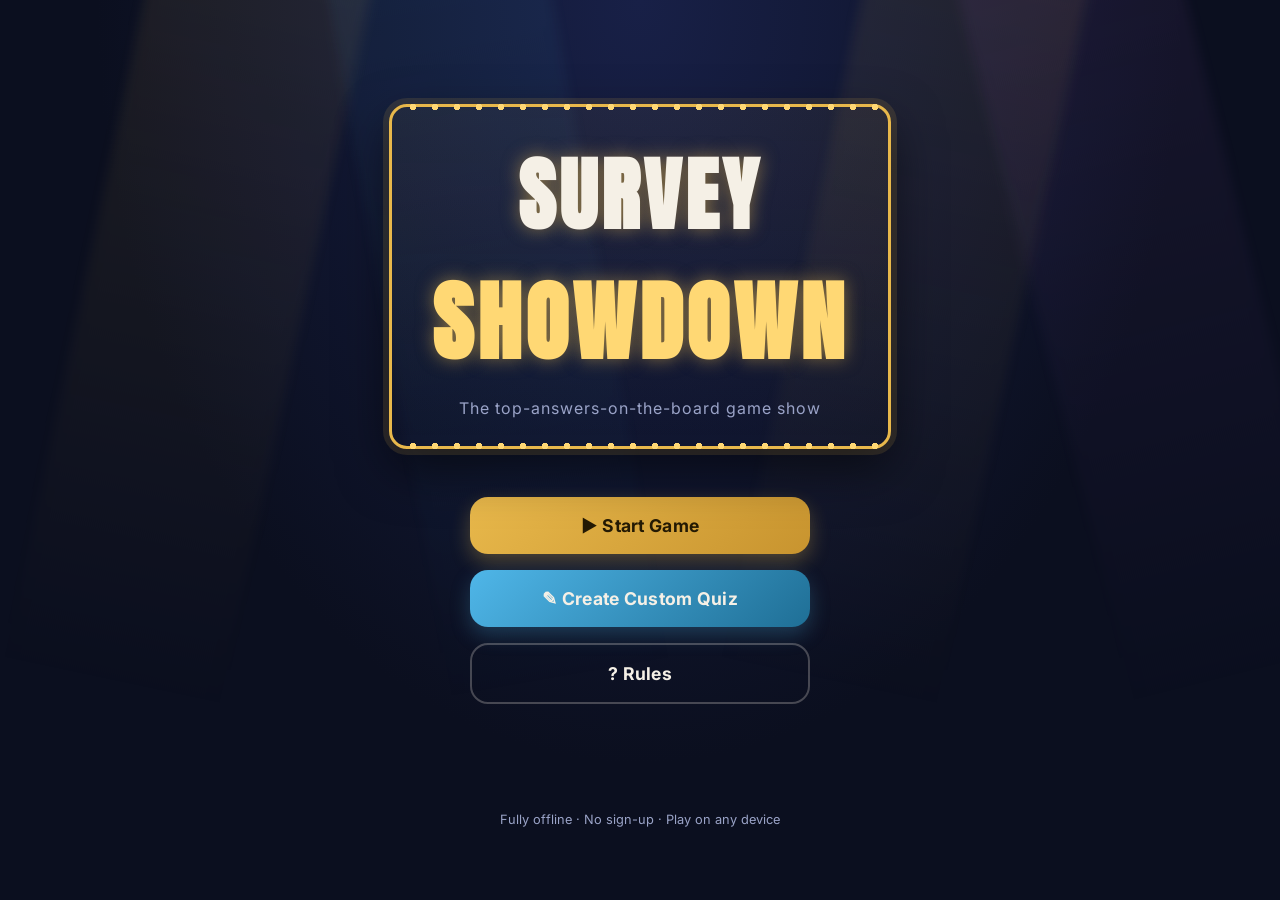
<file: index.html>
<!DOCTYPE html>
<html lang="en">
<head>
<meta charset="UTF-8" />
<meta name="viewport" content="width=device-width, initial-scale=1.0" />
<title>Survey Showdown Admin</title>

<!-- Google Fonts: condensed marquee display face + clean body face -->
<link rel="preconnect" href="https://fonts.googleapis.com">
<link href="https://fonts.googleapis.com/css2?family=Anton&family=Inter:wght@400;600;700;800&display=swap" rel="stylesheet">

<link rel="stylesheet" href="style.css">
</head>
<body>

<!-- Ambient stage light beams sit behind everything -->
<div class="stage-lights" aria-hidden="true">
  <span></span><span></span><span></span><span></span>
</div>

<!-- ============================= HOME SCREEN ============================= -->
<section id="screen-home" class="screen active">
  <div class="marquee-frame">
    <h1 class="show-title">SURVEY <span>SHOWDOWN</span></h1>
    <p class="show-subtitle">The top-answers-on-the-board game show</p>
  </div>

  <nav class="home-menu">
    <button class="btn btn-primary btn-lg" id="btn-start-game">▶ Start Game</button>
    <button class="btn btn-secondary btn-lg" id="btn-create-quiz">✎ Create Custom Quiz</button>
    <button class="btn btn-ghost btn-lg" id="btn-rules">? Rules</button>
  </nav>

  <p class="home-footer">Fully offline &middot; No sign-up &middot; Play on any device</p>
</section>

<!-- ============================= RULES SCREEN ============================= -->
<section id="screen-rules" class="screen">
  <div class="panel narrow">
    <h2 class="panel-title">How To Play</h2>
    <ol class="rules-list">
      <li><strong>One shared board.</strong> Both teams answer the same survey question each round.</li>
      <li><strong>Teams compete live.</strong> Both teams can call out answers until the board is complete. The admin selects the team that answered first before submitting.</li>
      <li><strong>Flexible answer detection.</strong> The game accepts exact answers plus saved aliases, plurals, close spellings, word prefixes, and related phrases such as <em>water bottle</em> for <em>Bottle</em>.</li>
      <li><strong>Scoring.</strong> A matched answer flips its card and awards its points to the team that found it. A card can only be claimed once.</li>
      <li><strong>Admin controls.</strong> Reveal the remaining answers to finish a board, or skip a question immediately when needed.</li>
      <li><strong>Scoring.</strong> Whoever has the higher score when all questions are played wins the match!</li>
    </ol>
    <button class="btn btn-primary" id="btn-rules-back">Back to Home</button>
  </div>
</section>

<!-- ============================= SETUP SCREEN ============================= -->
<section id="screen-setup" class="screen">
  <div class="panel">
    <h2 class="panel-title">Match Setup</h2>

    <div class="setup-grid">
      <div class="team-setup team-a">
        <label for="input-team-a">Team A Name</label>
        <input type="text" id="input-team-a" maxlength="20" value="Team A" />
      </div>
      <div class="team-setup team-b">
        <label for="input-team-b">Team B Name</label>
        <input type="text" id="input-team-b" maxlength="20" value="Team B" />
      </div>
    </div>

    <div class="setup-row">
      <label>Question Set</label>
      <div class="chip-group" id="question-source-group">
        <button class="chip active" data-source="preloaded">Preloaded (20)</button>
        <button class="chip" data-source="custom">My Custom Quiz</button>
        <button class="chip" data-source="mix">Mix Both</button>
      </div>
      <p class="hint" id="source-hint"></p>
    </div>

    <div class="setup-row">
      <label for="input-rounds">Number of Questions</label>
      <input type="range" id="input-rounds" min="1" max="20" value="5" />
      <span id="rounds-value">5</span>
    </div>

    <div class="setup-actions">
      <button class="btn btn-ghost" id="btn-setup-back">Back</button>
      <button class="btn btn-primary btn-lg" id="btn-setup-play">Let's Play!</button>
    </div>
  </div>
</section>

<!-- ============================= QUIZ EDITOR SCREEN ============================= -->
<section id="screen-editor" class="screen">
  <div class="panel wide">
    <h2 class="panel-title">Create Custom Quiz</h2>
    <p class="hint">Add your own survey questions. They're saved in your browser (localStorage) and reusable any time.</p>

    <div class="editor-form">
      <label for="edit-question">Survey Question</label>
      <input type="text" id="edit-question" placeholder="e.g. Name something people do right after waking up" />

      <label>Answers (highest points first is not required &mdash; we sort automatically)</label>
      <div id="answer-rows" class="answer-rows"></div>
      <button class="btn btn-ghost btn-sm" id="btn-add-answer-row">+ Add Answer</button>

      <div class="editor-actions">
        <button class="btn btn-primary" id="btn-save-question">Save Question</button>
        <span id="editor-status" class="editor-status"></span>
      </div>
    </div>

    <h3 class="sub-title">Your Saved Questions <span id="custom-count" class="badge">0</span></h3>
    <div id="custom-question-list" class="custom-question-list"></div>

    <button class="btn btn-ghost" id="btn-editor-back">Back to Home</button>
  </div>
</section>

<!-- ============================= GAME SCREEN ============================= -->
<section id="screen-game" class="screen admin-screen">

  <!-- Scoreboard -->
  <div class="scoreboard">
    <div class="score-card team-a" id="score-card-a">
      <div class="score-name" id="score-name-a">Team A</div>
      <div class="score-value" id="score-value-a">0</div>
      <div class="control-flag" id="control-flag-a">IN CONTROL</div>
    </div>

    <div class="center-info">
      <div class="question-counter" id="question-counter">Question 1 / 5</div>
      <div class="strikes" id="strikes-display">
        <span class="strike-x" data-n="1">X</span>
        <span class="strike-x" data-n="2">X</span>
        <span class="strike-x" data-n="3">X</span>
      </div>
    </div>

    <div class="score-card team-b" id="score-card-b">
      <div class="score-name" id="score-name-b">Team B</div>
      <div class="score-value" id="score-value-b">0</div>
      <div class="control-flag" id="control-flag-b">IN CONTROL</div>
    </div>
  </div>

  <!-- Question banner -->
  <div class="question-banner">
    <h2 id="question-text">Loading question...</h2>
    <span class="answers-remaining" id="answers-remaining">0 answers on the board</span>
  </div>

  <!-- Answer board -->
  <div class="answer-board" id="answer-board"></div>

  <!-- Guess entry: type the answer the team called out. Matched (case-insensitive,
       whitespace-tolerant) answers flip in place and score; a miss adds a strike. -->
  <div class="guess-row" id="guess-row">
    <input type="text" id="input-guess" class="guess-input" placeholder="Type the team's answer…" autocomplete="off" disabled />
    <button class="btn btn-primary" id="btn-submit-guess" disabled>Submit Answer</button>
  </div>

  <p class="guess-feedback" id="guess-feedback" aria-live="polite"></p>

  <section class="admin-panel" aria-label="Admin panel">
    <span class="panel-kicker">ADMIN PANEL</span>
    <p>Choose the team that gave the answer, enter it above, then submit.</p>
    <div class="admin-team-buttons">
      <button class="btn btn-secondary" id="btn-award-a" type="button">Team A Answer</button>
      <button class="btn btn-secondary" id="btn-award-b" type="button">Team B Answer</button>
    </div>
    <div class="admin-actions">
      <button class="btn btn-ghost" id="btn-reveal-now" type="button">Reveal Remaining Answers</button>
      <button class="btn btn-danger" id="btn-skip-question" type="button">Skip Question</button>
      <button class="btn btn-primary" id="btn-next-board" type="button" style="display:none;">Next Question</button>
    </div>
    <section class="audience-admin" aria-label="Audience answers">
      <div><span class="panel-kicker">AUDIENCE VOTES</span><strong id="audience-vote-summary">No audience answers yet</strong></div>
      <div class="admin-actions"><button class="btn btn-ghost btn-sm" id="btn-refresh-votes" type="button">Refresh Votes</button><button class="btn btn-ghost btn-sm" id="btn-sort-votes" type="button">Reorder by Votes</button><button class="btn btn-secondary btn-sm" id="btn-rewrite-votes" type="button">Rewrite Board from Votes</button></div>
      <ol id="audience-vote-list" class="audience-vote-list"></ol>
    </section>
    <p class="admin-display-note">Open <strong>contestant.html</strong> in a second browser tab or screen for the audience display.</p>
  </section>

  <!-- Legacy host controls kept for compatibility; the admin panel above is used in play. -->
  <div class="host-controls" id="host-controls">
    <button class="btn btn-danger" id="btn-strike" disabled>Add Strike ✕</button>
    <button class="btn btn-ghost" id="btn-reveal-remaining" disabled>Reveal Remaining Answers</button>
    <button class="btn btn-ghost" id="btn-next-question" style="display:none;">Next Question →</button>
  </div>

  <button class="btn btn-ghost btn-sm quit-btn" id="btn-quit">Quit to Home</button>
</section>

<!-- Face-off overlay -->
<div class="overlay" id="overlay-faceoff">
  <div class="overlay-panel">
    <h2>Face-Off!</h2>
    <p>Which team buzzed in first?</p>
    <div class="overlay-actions">
      <button class="btn btn-primary btn-lg" id="btn-faceoff-a"></button>
      <button class="btn btn-primary btn-lg" id="btn-faceoff-b"></button>
    </div>
  </div>
</div>

<!-- Pass/Steal overlay -->
<div class="overlay" id="overlay-steal">
  <div class="overlay-panel">
    <h2>3 Strikes!</h2>
    <p id="steal-prompt">Team B, do you want to Pass or Steal?</p>
    <div class="overlay-actions">
      <button class="btn btn-secondary btn-lg" id="btn-pass">Pass</button>
      <button class="btn btn-primary btn-lg" id="btn-steal">Steal</button>
    </div>
  </div>
</div>

<!-- Steal result overlay (one typed guess, judged against the hidden answers) -->
<div class="overlay" id="overlay-steal-judge">
  <div class="overlay-panel">
    <h2>Steal Attempt</h2>
    <p>Type the one answer the team called out.</p>
    <div class="guess-row">
      <input type="text" id="input-steal-guess" class="guess-input" placeholder="Type their answer…" autocomplete="off" />
      <button class="btn btn-primary" id="btn-steal-hit">Check Answer</button>
    </div>
    <div class="overlay-actions">
      <button class="btn btn-danger btn-lg" id="btn-steal-miss">✕ Steal Failed / Clearly Wrong</button>
    </div>
  </div>
</div>

<!-- Round result overlay: shown once both teams have had their turn on the
     shared question, announcing the round winner (or a draw). Reuses the
     same .overlay / .overlay-panel styling as the face-off and steal
     overlays above — no new visual style introduced. -->
<div class="overlay" id="overlay-round-result">
  <div class="overlay-panel">
    <h2 id="round-result-title">Round Result</h2>
    <p id="round-result-detail"></p>
    <div class="overlay-actions">
      <button class="btn btn-primary btn-lg" id="btn-round-continue">Continue →</button>
    </div>
  </div>
</div>

<!-- ============================= END SCREEN ============================= -->
<section id="screen-end" class="screen">
  <div class="panel narrow end-panel">
    <div class="trophy">🏆</div>
    <h2 class="panel-title" id="winner-title">Team A Wins!</h2>
    <div class="final-scores">
      <div><span id="end-name-a">Team A</span>: <strong id="end-score-a">0</strong></div>
      <div><span id="end-name-b">Team B</span>: <strong id="end-score-b">0</strong></div>
    </div>
    <button class="btn btn-primary btn-lg" id="btn-play-again">Play Again</button>
    <button class="btn btn-ghost" id="btn-end-home">Back to Home</button>
  </div>
</section>

<script src="supabase-config.js"></script>
<script src="script.js"></script>
</body>
</html>
</file>
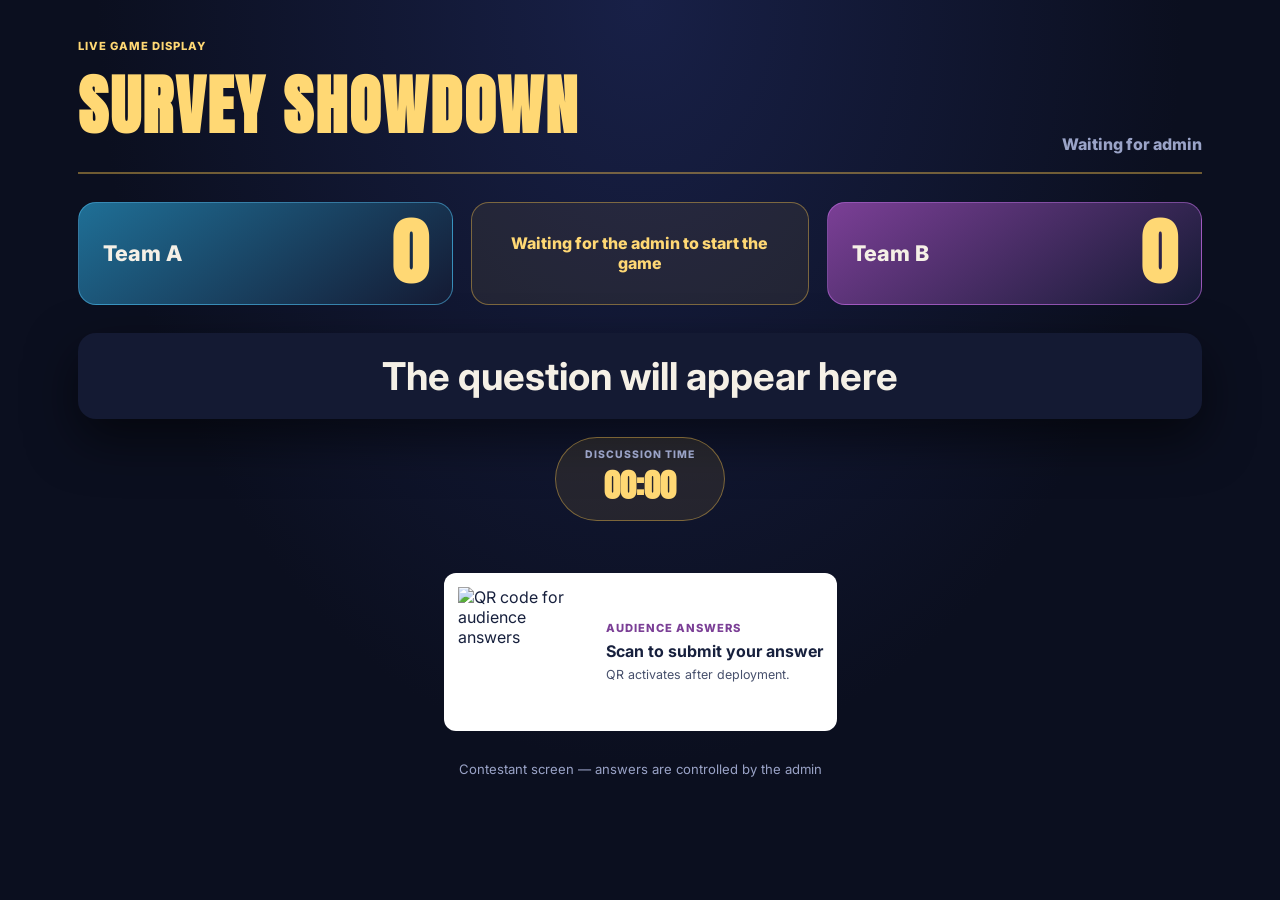
<file: contestant.html>
<!DOCTYPE html>
<html lang="en">
<head>
  <meta charset="UTF-8" />
  <meta name="viewport" content="width=device-width, initial-scale=1.0" />
  <title>Survey Showdown — Contestant Display</title>
  <link rel="preconnect" href="https://fonts.googleapis.com" />
  <link href="https://fonts.googleapis.com/css2?family=Anton&family=Inter:wght@400;600;700;800&display=swap" rel="stylesheet" />
  <link rel="stylesheet" href="style.css" />
</head>
<body class="contestant-page">
  <main class="contestant-stage">
    <header class="display-header">
      <div><span class="panel-kicker">LIVE GAME DISPLAY</span><h1>SURVEY SHOWDOWN</h1></div>
      <div class="display-counter" id="display-counter">Waiting for admin</div>
    </header>
    <section class="display-scores">
      <article class="display-score team-a"><span id="display-team-a">Team A</span><strong id="display-score-a">0</strong></article>
      <article class="display-active" id="display-status">Waiting for the admin to start the game</article>
      <article class="display-score team-b"><span id="display-team-b">Team B</span><strong id="display-score-b">0</strong></article>
    </section>
    <section class="display-question"><h2 id="display-question">The question will appear here</h2></section>
    <section class="display-timer"><span>DISCUSSION TIME</span><strong id="display-timer">00:40</strong></section>
    <section class="display-board" id="display-board"></section>
    <section class="qr-panel"><img id="audience-qr" alt="QR code for audience answers" /><div><span class="panel-kicker">AUDIENCE ANSWERS</span><strong>Scan to submit your answer</strong><span id="audience-link-note">QR activates after deployment.</span></div></section>
    <p class="display-footer">Contestant screen — answers are controlled by the admin</p>
  </main>
  <main class="audience-card audience-mode" id="audience-mode">
    <span class="panel-kicker">SURVEY SHOWDOWN</span>
    <h1>Audience Answer</h1>
    <p id="audience-question">Waiting for the next question…</p>
    <form id="audience-form"><input id="audience-answer" maxlength="100" required placeholder="Your answer" autocomplete="off"><button class="btn btn-primary" type="submit">Submit Answer</button></form>
    <p id="audience-status" class="guess-feedback" aria-live="polite"></p>
  </main>
  <script src="supabase-config.js"></script>
  <script src="contestant.js"></script>
</body>
</html>
</file>
<file: style.css>
/* ==========================================================================
   SURVEY SHOWDOWN — Stylesheet
   Design tokens: deep navy stage curtain, gold marquee accents,
   electric-blue vs coral-violet team colors, strike-red kept separate.
   ========================================================================== */

:root {
  --bg-deep: #0b0f1f;
  --bg-panel: #141a33;
  --bg-panel-2: #1b2244;
  --gold: #e8b84b;
  --gold-bright: #ffd874;
  --cream: #f5f0e6;
  --muted: #9aa3c7;

  --team-a: #4fb6e8;
  --team-a-dark: #1f6f96;
  --team-b: #c56fe8;
  --team-b-dark: #7b3f96;

  --strike-red: #e63946;
  --success-green: #4ecb71;

  --radius-lg: 18px;
  --radius-md: 12px;
  --radius-sm: 8px;

  --font-display: 'Anton', sans-serif;
  --font-body: 'Inter', sans-serif;

  --shadow-deep: 0 20px 50px rgba(0,0,0,0.55);
}

* { box-sizing: border-box; }

html, body {
  margin: 0;
  padding: 0;
  min-height: 100vh;
  background: radial-gradient(ellipse at top, #182047 0%, var(--bg-deep) 60%);
  color: var(--cream);
  font-family: var(--font-body);
  overflow-x: hidden;
}

@media (prefers-reduced-motion: reduce) {
  *, *::before, *::after { animation-duration: 0.01ms !important; transition-duration: 0.01ms !important; }
}

/* ---------- Ambient stage light beams (decorative, behind content) ---------- */
.stage-lights {
  position: fixed;
  inset: 0;
  z-index: 0;
  overflow: hidden;
  pointer-events: none;
}
.stage-lights span {
  position: absolute;
  top: -20%;
  width: 220px;
  height: 140%;
  background: linear-gradient(to bottom, rgba(232,184,75,0.10), transparent 70%);
  transform: rotate(12deg);
  filter: blur(6px);
}
.stage-lights span:nth-child(1) { left: 4%; }
.stage-lights span:nth-child(2) { left: 32%; transform: rotate(-10deg); background: linear-gradient(to bottom, rgba(79,182,232,0.08), transparent 70%); }
.stage-lights span:nth-child(3) { left: 60%; }
.stage-lights span:nth-child(4) { left: 84%; transform: rotate(-14deg); background: linear-gradient(to bottom, rgba(197,111,232,0.08), transparent 70%); }

/* ---------- Screen management ---------- */
.screen {
  display: none;
  position: relative;
  z-index: 1;
  min-height: 100vh;
  flex-direction: column;
  align-items: center;
  padding: 32px 20px 60px;
  animation: fadeIn 0.4s ease;
}
.screen.active { display: flex; }

@keyframes fadeIn {
  from { opacity: 0; transform: translateY(10px); }
  to { opacity: 1; transform: translateY(0); }
}

/* ==========================================================================
   HOME SCREEN
   ========================================================================== */
.marquee-frame {
  text-align: center;
  margin-top: 8vh;
  padding: 28px 40px;
  border: 3px solid var(--gold);
  border-radius: var(--radius-lg);
  position: relative;
  box-shadow: 0 0 0 6px rgba(232,184,75,0.12), var(--shadow-deep);
  background: linear-gradient(180deg, rgba(232,184,75,0.06), transparent);
}
/* marquee bulbs */
.marquee-frame::before, .marquee-frame::after {
  content: '';
  position: absolute;
  left: 10px; right: 10px;
  height: 10px;
  background-image: radial-gradient(circle, var(--gold-bright) 3px, transparent 3.5px);
  background-size: 22px 10px;
  background-repeat: repeat-x;
  animation: bulbFlicker 1.6s infinite steps(2);
}
.marquee-frame::before { top: -5px; }
.marquee-frame::after { bottom: -5px; }
@keyframes bulbFlicker { 50% { opacity: 0.35; } }

.show-title {
  font-family: var(--font-display);
  font-size: clamp(2.4rem, 8vw, 5rem);
  letter-spacing: 4px;
  margin: 0;
  color: var(--cream);
  text-shadow: 0 0 18px rgba(232,184,75,0.5);
}
.show-title span {
  display: block;
  color: var(--gold-bright);
  font-size: 1.1em;
}
.show-subtitle {
  margin: 10px 0 0;
  color: var(--muted);
  font-size: 1rem;
  letter-spacing: 1px;
}

.home-menu {
  display: flex;
  flex-direction: column;
  gap: 16px;
  margin-top: 48px;
  width: 100%;
  max-width: 340px;
}

.home-footer {
  margin-top: auto;
  padding-top: 40px;
  color: var(--muted);
  font-size: 0.8rem;
  text-align: center;
}

/* ==========================================================================
   BUTTONS
   ========================================================================== */
.btn {
  font-family: var(--font-body);
  font-weight: 700;
  font-size: 0.95rem;
  padding: 13px 22px;
  border-radius: var(--radius-md);
  border: none;
  cursor: pointer;
  color: var(--cream);
  transition: transform 0.15s ease, box-shadow 0.15s ease, filter 0.15s ease;
  letter-spacing: 0.3px;
}
.btn:hover { transform: translateY(-2px); filter: brightness(1.08); }
.btn:active { transform: translateY(0); }
.btn:focus-visible { outline: 3px solid var(--gold-bright); outline-offset: 2px; }

.btn-primary {
  background: linear-gradient(135deg, var(--gold), #c8942f);
  color: #241a04;
  box-shadow: 0 8px 20px rgba(232,184,75,0.3);
}
.btn-secondary {
  background: linear-gradient(135deg, var(--team-a), var(--team-a-dark));
  box-shadow: 0 8px 20px rgba(79,182,232,0.25);
}
.btn-ghost {
  background: transparent;
  border: 2px solid rgba(245,240,230,0.25);
  color: var(--cream);
}
.btn-ghost:hover { border-color: var(--gold); }
.btn-danger {
  background: linear-gradient(135deg, var(--strike-red), #a41f2a);
  box-shadow: 0 8px 20px rgba(230,57,70,0.3);
}
.btn-lg { padding: 18px 26px; font-size: 1.1rem; border-radius: var(--radius-lg); }
.btn-sm { padding: 8px 14px; font-size: 0.82rem; }
.btn:disabled { opacity: 0.4; cursor: not-allowed; transform: none; }

/* ==========================================================================
   PANELS (rules / setup / editor / end)
   ========================================================================== */
.panel {
  background: var(--bg-panel);
  border: 1px solid rgba(232,184,75,0.2);
  border-radius: var(--radius-lg);
  padding: 32px;
  width: 100%;
  max-width: 640px;
  margin-top: 6vh;
  box-shadow: var(--shadow-deep);
}
.panel.wide { max-width: 780px; }
.panel.narrow { max-width: 480px; }

.panel-title {
  font-family: var(--font-display);
  letter-spacing: 1px;
  color: var(--gold-bright);
  font-size: 1.8rem;
  margin-top: 0;
}
.sub-title {
  font-size: 1.1rem;
  color: var(--cream);
  margin-top: 32px;
  display: flex;
  align-items: center;
  gap: 10px;
}
.hint { color: var(--muted); font-size: 0.88rem; line-height: 1.5; }

.rules-list { padding-left: 20px; line-height: 1.7; color: var(--cream); }
.rules-list li { margin-bottom: 12px; }

/* ---------- Setup screen ---------- */
.setup-grid {
  display: grid;
  grid-template-columns: 1fr 1fr;
  gap: 16px;
  margin-bottom: 24px;
}
.team-setup { display: flex; flex-direction: column; gap: 8px; }
.team-setup label { font-size: 0.82rem; color: var(--muted); font-weight: 600; }
.team-setup input {
  padding: 12px 14px;
  border-radius: var(--radius-sm);
  border: 2px solid transparent;
  background: var(--bg-panel-2);
  color: var(--cream);
  font-size: 1rem;
  font-weight: 700;
}
.team-setup.team-a input { border-color: var(--team-a); }
.team-setup.team-b input { border-color: var(--team-b); }
.team-setup input:focus { outline: none; box-shadow: 0 0 0 3px rgba(232,184,75,0.3); }

.setup-row { margin-bottom: 24px; display: flex; flex-direction: column; gap: 8px; }
.setup-row label { font-weight: 700; font-size: 0.9rem; color: var(--gold-bright); }
.setup-row input[type="range"] { width: 100%; accent-color: var(--gold); }
#rounds-value { font-weight: 700; color: var(--cream); }

.chip-group { display: flex; gap: 10px; flex-wrap: wrap; }
.chip {
  padding: 9px 16px;
  border-radius: 999px;
  border: 2px solid rgba(245,240,230,0.2);
  background: transparent;
  color: var(--muted);
  cursor: pointer;
  font-weight: 600;
  font-size: 0.85rem;
  transition: all 0.15s ease;
}
.chip.active { border-color: var(--gold); color: var(--gold-bright); background: rgba(232,184,75,0.1); }

.setup-actions { display: flex; justify-content: space-between; margin-top: 8px; }

/* ---------- Quiz editor ---------- */
.editor-form { display: flex; flex-direction: column; gap: 10px; margin-bottom: 8px; }
.editor-form label { font-weight: 700; font-size: 0.85rem; color: var(--gold-bright); margin-top: 8px; }
.editor-form input[type="text"] {
  padding: 12px 14px;
  border-radius: var(--radius-sm);
  border: 2px solid rgba(245,240,230,0.15);
  background: var(--bg-panel-2);
  color: var(--cream);
  font-size: 0.95rem;
}
.editor-form input:focus { outline: none; border-color: var(--gold); }

.answer-rows { display: flex; flex-direction: column; gap: 8px; }
.answer-row { display: flex; gap: 8px; align-items: center; }
.answer-row input.ans-text {
  flex: 1;
  padding: 10px 12px;
  border-radius: var(--radius-sm);
  border: 2px solid rgba(245,240,230,0.15);
  background: var(--bg-panel-2);
  color: var(--cream);
}
.answer-row input.ans-points {
  width: 78px;
  padding: 10px 12px;
  border-radius: var(--radius-sm);
  border: 2px solid rgba(245,240,230,0.15);
  background: var(--bg-panel-2);
  color: var(--cream);
  text-align: center;
}
.answer-row .remove-row {
  background: none;
  border: none;
  color: var(--strike-red);
  font-size: 1.2rem;
  cursor: pointer;
  padding: 4px 8px;
}

.editor-actions { display: flex; align-items: center; gap: 14px; margin-top: 10px; }
.editor-status { font-size: 0.85rem; color: var(--success-green); font-weight: 600; }

.badge {
  background: var(--gold);
  color: #241a04;
  border-radius: 999px;
  padding: 2px 10px;
  font-size: 0.8rem;
  font-weight: 800;
}

.custom-question-list { display: flex; flex-direction: column; gap: 10px; margin-top: 14px; max-height: 260px; overflow-y: auto; }
.custom-question-item {
  background: var(--bg-panel-2);
  border-radius: var(--radius-sm);
  padding: 12px 14px;
  display: flex;
  justify-content: space-between;
  align-items: center;
  gap: 10px;
}
.custom-question-item .cq-text { font-size: 0.9rem; }
.custom-question-item .cq-meta { color: var(--muted); font-size: 0.78rem; }
.custom-question-item button {
  background: none;
  border: 1px solid var(--strike-red);
  color: var(--strike-red);
  border-radius: 6px;
  padding: 4px 10px;
  cursor: pointer;
  font-size: 0.78rem;
}
.empty-note { color: var(--muted); font-size: 0.85rem; font-style: italic; }

/* ==========================================================================
   GAME SCREEN
   ========================================================================== */
#screen-game { padding-top: 20px; width: 100%; max-width: 900px; margin: 0 auto; }

.scoreboard {
  display: grid;
  grid-template-columns: 1fr auto 1fr;
  gap: 16px;
  align-items: stretch;
  width: 100%;
  margin-bottom: 20px;
}

.score-card {
  border-radius: var(--radius-lg);
  padding: 16px 20px;
  text-align: center;
  position: relative;
  transition: box-shadow 0.3s ease, transform 0.3s ease;
  border: 2px solid transparent;
}
.score-card.team-a { background: linear-gradient(160deg, var(--team-a-dark), var(--bg-panel)); }
.score-card.team-b { background: linear-gradient(160deg, var(--team-b-dark), var(--bg-panel)); }
.score-card.in-control { border-color: var(--gold-bright); box-shadow: 0 0 24px rgba(255,216,116,0.4); transform: scale(1.03); }

.score-name { font-weight: 700; font-size: 0.95rem; opacity: 0.9; }
.score-value { font-family: var(--font-display); font-size: 2.6rem; color: var(--gold-bright); line-height: 1.1; }
.control-flag {
  font-size: 0.68rem;
  font-weight: 800;
  letter-spacing: 1px;
  color: var(--gold-bright);
  opacity: 0;
  margin-top: 4px;
  transition: opacity 0.2s ease;
}
.score-card.in-control .control-flag { opacity: 1; }

.center-info { display: flex; flex-direction: column; align-items: center; justify-content: center; gap: 10px; min-width: 110px; }
.question-counter { font-size: 0.8rem; color: var(--muted); font-weight: 700; text-align: center; }

.strikes { display: flex; gap: 6px; }
.strike-x {
  width: 30px; height: 30px;
  display: flex; align-items: center; justify-content: center;
  border-radius: 6px;
  border: 2px solid rgba(230,57,70,0.3);
  color: rgba(230,57,70,0.25);
  font-family: var(--font-display);
  font-size: 1.1rem;
}
.strike-x.active {
  color: var(--strike-red);
  border-color: var(--strike-red);
  background: rgba(230,57,70,0.12);
  animation: strikePop 0.4s cubic-bezier(.36,1.5,.5,1);
}
@keyframes strikePop {
  0% { transform: scale(0) rotate(-20deg); opacity: 0; }
  60% { transform: scale(1.3) rotate(8deg); opacity: 1; }
  100% { transform: scale(1) rotate(0deg); }
}

.question-banner { text-align: center; margin-bottom: 18px; }
.question-banner h2 {
  font-size: clamp(1.1rem, 3vw, 1.5rem);
  margin: 0 0 6px;
  color: var(--cream);
}
.answers-remaining { color: var(--gold-bright); font-size: 0.82rem; font-weight: 700; letter-spacing: 0.5px; }

/* ---------- Answer board (the flip-card signature element) ---------- */
.answer-board {
  display: grid;
  grid-template-columns: 1fr 1fr;
  gap: 12px;
  width: 100%;
  margin-bottom: 24px;
  perspective: 1000px;
}
.answer-slot {
  position: relative;
  height: 60px;
  border-radius: var(--radius-sm);
  cursor: default;
}
.slot-inner {
  position: relative;
  width: 100%;
  height: 100%;
  transform-style: preserve-3d;
  transition: transform 0.6s cubic-bezier(.4,.2,.2,1);
}
.answer-slot.revealed .slot-inner { transform: rotateX(180deg); }

.slot-face {
  position: absolute;
  inset: 0;
  backface-visibility: hidden;
  border-radius: var(--radius-sm);
  display: flex;
  align-items: center;
  padding: 0 16px;
  font-weight: 700;
}
.slot-front {
  background: linear-gradient(160deg, var(--bg-panel-2), #232c54);
  border: 2px solid rgba(232,184,75,0.35);
  justify-content: center;
  color: var(--gold);
  font-family: var(--font-display);
  font-size: 1.4rem;
  letter-spacing: 2px;
}
.slot-back {
  background: linear-gradient(160deg, var(--gold), #c8942f);
  color: #241a04;
  transform: rotateX(180deg);
  justify-content: space-between;
}
.slot-back .ans-label { font-size: 0.95rem; }
.slot-back .ans-points { font-family: var(--font-display); font-size: 1.3rem; }

.answer-slot.hidden-empty .slot-front { opacity: 0.25; }

/* Reveal pulse ring */
.answer-slot.just-revealed::after {
  content: '';
  position: absolute;
  inset: -4px;
  border-radius: var(--radius-sm);
  border: 3px solid var(--gold-bright);
  animation: revealPulse 0.6s ease-out;
  pointer-events: none;
}
@keyframes revealPulse {
  from { opacity: 1; transform: scale(1); }
  to { opacity: 0; transform: scale(1.08); }
}

.host-controls { display: flex; justify-content: center; gap: 14px; flex-wrap: wrap; margin-top: 10px; }
.quit-btn { display: block; margin: 30px auto 0; opacity: 0.6; }
.contestant-panel, .admin-panel {
  width: 100%;
  max-width: 680px;
  border-radius: var(--radius-md);
  padding: 15px 18px;
  margin: 10px auto;
  text-align: center;
}
.contestant-panel {
  background: rgba(79,182,232,0.10);
  border: 1px solid rgba(79,182,232,0.42);
  display: flex;
  flex-direction: column;
  gap: 5px;
}
.contestant-panel span:last-child { color: var(--muted); font-size: 0.84rem; }
.admin-panel {
  background: rgba(232,184,75,0.10);
  border: 1px solid rgba(232,184,75,0.42);
}
.admin-panel p { margin: 5px 0 12px; color: var(--muted); font-size: 0.85rem; }
.admin-display-note { margin: 14px 0 0 !important; font-size: 0.78rem !important; }
.panel-kicker { color: var(--gold-bright); font-size: 0.7rem; font-weight: 800; letter-spacing: 1px; }
.admin-team-buttons, .admin-actions { display: flex; justify-content: center; gap: 10px; flex-wrap: wrap; }
.admin-actions { margin-top: 10px; }
.admin-team-buttons .selected { outline: 3px solid var(--gold-bright); outline-offset: 2px; }
.audience-admin { border-top: 1px solid rgba(232,184,75,0.25); margin-top: 16px; padding-top: 14px; }
.audience-admin > div:first-child { display: flex; justify-content: space-between; gap: 12px; align-items: center; }
.audience-vote-list { margin: 10px 0 0; padding-left: 22px; text-align: left; color: var(--cream); }
.audience-vote-list li { padding: 3px 0; display: flex; justify-content: space-between; gap: 12px; }
.audience-vote-list strong { color: var(--gold-bright); }

/* ---------- Dedicated contestant display ---------- */
.contestant-page { min-height: 100vh; }
.contestant-stage { position: relative; z-index: 1; width: min(1180px, 100%); margin: 0 auto; padding: 34px 28px 42px; }
.display-header { display: flex; justify-content: space-between; align-items: end; gap: 20px; border-bottom: 2px solid rgba(232,184,75,0.45); padding-bottom: 18px; }
.display-header h1 { margin: 4px 0 0; font-family: var(--font-display); letter-spacing: 2px; color: var(--gold-bright); font-size: clamp(2rem, 5vw, 4rem); }
.display-counter { color: var(--muted); font-weight: 800; }
.display-scores { display: grid; grid-template-columns: 1fr minmax(190px, 0.9fr) 1fr; gap: 18px; margin: 28px 0; align-items: stretch; }
.display-score { border-radius: var(--radius-lg); padding: 18px 24px; display: flex; justify-content: space-between; align-items: center; font-weight: 800; font-size: clamp(1rem, 2.2vw, 1.35rem); }
.display-score strong { font-family: var(--font-display); font-size: clamp(2.4rem, 6vw, 4.5rem); color: var(--gold-bright); line-height: 0.9; }
.display-score.team-a { background: linear-gradient(145deg, var(--team-a-dark), var(--bg-panel)); border: 1px solid rgba(79,182,232,0.55); }
.display-score.team-b { background: linear-gradient(145deg, var(--team-b-dark), var(--bg-panel)); border: 1px solid rgba(197,111,232,0.55); }
.display-active { border: 1px solid rgba(232,184,75,0.45); border-radius: var(--radius-lg); background: rgba(232,184,75,0.08); display: flex; align-items: center; justify-content: center; padding: 16px; text-align: center; color: var(--gold-bright); font-weight: 800; }
.display-question { text-align: center; padding: 20px 22px; border-radius: var(--radius-lg); background: var(--bg-panel); box-shadow: var(--shadow-deep); }
.display-question h2 { margin: 0; font-size: clamp(1.35rem, 3.3vw, 2.4rem); }
.display-timer { width: max-content; min-width: 170px; margin: 18px auto 0; padding: 10px 20px; text-align: center; border: 1px solid rgba(232,184,75,0.45); border-radius: 999px; background: rgba(232,184,75,0.1); }
.display-timer span { display: block; color: var(--muted); font-size: 0.65rem; font-weight: 800; letter-spacing: 1px; }
.display-timer strong { color: var(--gold-bright); font-family: var(--font-display); font-size: 2rem; }
.display-board { display: grid; grid-template-columns: 1fr 1fr; gap: 16px; margin-top: 24px; }
.display-answer { min-height: 84px; display: flex; align-items: center; justify-content: space-between; border-radius: var(--radius-md); padding: 16px 20px; border: 2px solid rgba(232,184,75,0.28); background: linear-gradient(160deg, var(--bg-panel-2), #232c54); font-family: var(--font-display); color: var(--gold); font-size: 1.8rem; letter-spacing: 1px; }
.display-answer strong { font-size: 2rem; color: var(--gold-bright); }
.display-answer.is-revealed { background: linear-gradient(135deg, var(--gold), #c8942f); border-color: var(--gold-bright); color: #241a04; animation: displayReveal 0.45s ease; }
.display-answer.is-revealed strong { color: #241a04; }
.display-footer { text-align: center; color: var(--muted); margin: 30px 0 0; font-size: 0.82rem; }
.qr-panel { display: flex; justify-content: center; align-items: center; gap: 18px; width: fit-content; max-width: 100%; margin: 28px auto 0; padding: 14px; border-radius: var(--radius-md); background: #fff; color: #17203d; }
.qr-panel img { width: 130px; height: 130px; background: #fff; }
.qr-panel div { display: flex; flex-direction: column; gap: 6px; text-align: left; }
.qr-panel .panel-kicker { color: #7b3f96; }
.qr-panel span:last-child { color: #47506c; font-size: 0.78rem; }
.audience-page { display: flex; min-height: 100vh; align-items: center; justify-content: center; padding: 20px; }
.audience-card { width: min(480px, 100%); padding: 30px; border-radius: var(--radius-lg); background: var(--bg-panel); box-shadow: var(--shadow-deep); border: 1px solid rgba(232,184,75,0.4); text-align: center; }
.audience-mode { display: none; margin: 12vh auto; }
body.audience-view .contestant-stage { display: none; }
body.audience-view .audience-mode { display: block; }
.audience-card h1 { font-family: var(--font-display); color: var(--gold-bright); margin: 6px 0 12px; }
.audience-card p { color: var(--cream); line-height: 1.5; }
.audience-card form { display: flex; flex-direction: column; gap: 10px; margin-top: 20px; }
.audience-card input { padding: 14px; border-radius: var(--radius-sm); border: 2px solid rgba(232,184,75,0.4); background: var(--bg-panel-2); color: var(--cream); font: inherit; }
@keyframes displayReveal { from { transform: scale(0.96); opacity: 0; } to { transform: scale(1); opacity: 1; } }
@media (max-width: 640px) { .contestant-stage { padding: 22px 14px; } .display-header, .display-scores { grid-template-columns: 1fr; display: grid; text-align: center; } .display-board { grid-template-columns: 1fr; } .display-score { padding: 14px 18px; } }

/* ---------- Guess entry row (Revision 1) ---------- */
.guess-row {
  display: flex;
  gap: 10px;
  max-width: 520px;
  margin: 0 auto 16px;
}
.guess-input {
  flex: 1;
  padding: 13px 16px;
  border-radius: var(--radius-md);
  border: 2px solid rgba(232,184,75,0.35);
  background: var(--bg-panel-2);
  color: var(--cream);
  font-size: 1rem;
  font-weight: 600;
}
.guess-input:focus {
  outline: none;
  border-color: var(--gold-bright);
  box-shadow: 0 0 0 3px rgba(232,184,75,0.25);
}
.guess-input:disabled { opacity: 0.5; cursor: not-allowed; }

.guess-input.shake { animation: guessShake 0.4s ease; border-color: var(--strike-red); }
.guess-feedback {
  min-height: 1.3em;
  margin: -8px auto 12px;
  max-width: 520px;
  color: var(--muted);
  font-size: 0.85rem;
  font-weight: 600;
  text-align: center;
}
.guess-feedback.correct { color: var(--success-green); }
.guess-feedback.wrong { color: var(--strike-red); }
@keyframes guessShake {
  0%, 100% { transform: translateX(0); }
  20% { transform: translateX(-8px); }
  40% { transform: translateX(7px); }
  60% { transform: translateX(-5px); }
  80% { transform: translateX(4px); }
}

/* ==========================================================================
   OVERLAYS (face-off / steal)
   ========================================================================== */
.overlay {
  display: none;
  position: fixed;
  inset: 0;
  background: rgba(6,8,18,0.82);
  backdrop-filter: blur(3px);
  align-items: center;
  justify-content: center;
  z-index: 50;
  padding: 20px;
}
.overlay.active { display: flex; animation: fadeIn 0.25s ease; }
.overlay-panel {
  background: var(--bg-panel);
  border: 2px solid var(--gold);
  border-radius: var(--radius-lg);
  padding: 32px;
  text-align: center;
  max-width: 420px;
  width: 100%;
  box-shadow: var(--shadow-deep);
  animation: popIn 0.3s cubic-bezier(.34,1.56,.64,1);
}
@keyframes popIn { from { transform: scale(0.85); opacity: 0; } to { transform: scale(1); opacity: 1; } }
.overlay-panel h2 { font-family: var(--font-display); color: var(--gold-bright); letter-spacing: 1px; margin-top: 0; }
.overlay-panel p { color: var(--cream); line-height: 1.5; }
.overlay-actions { display: flex; gap: 12px; justify-content: center; margin-top: 20px; flex-wrap: wrap; }

/* ==========================================================================
   END SCREEN
   ========================================================================== */
.end-panel { text-align: center; margin-top: 12vh; }
.trophy { font-size: 4rem; animation: trophyBounce 1.2s ease infinite; }
@keyframes trophyBounce { 0%,100% { transform: translateY(0); } 50% { transform: translateY(-10px); } }
.final-scores { display: flex; justify-content: center; gap: 30px; margin: 18px 0 26px; font-size: 1.1rem; }
.final-scores strong { color: var(--gold-bright); font-size: 1.3rem; }

/* ==========================================================================
   RESPONSIVE
   ========================================================================== */
@media (max-width: 640px) {
  .answer-board { grid-template-columns: 1fr; }
  .scoreboard { grid-template-columns: 1fr; text-align: center; }
  .center-info { order: -1; }
  .setup-grid { grid-template-columns: 1fr; }
  .panel { padding: 22px; }
  .home-menu { max-width: 100%; }
  .score-value { font-size: 2rem; }
}

@media (min-width: 641px) and (max-width: 900px) {
  .answer-board { grid-template-columns: 1fr 1fr; }
}
</file>
